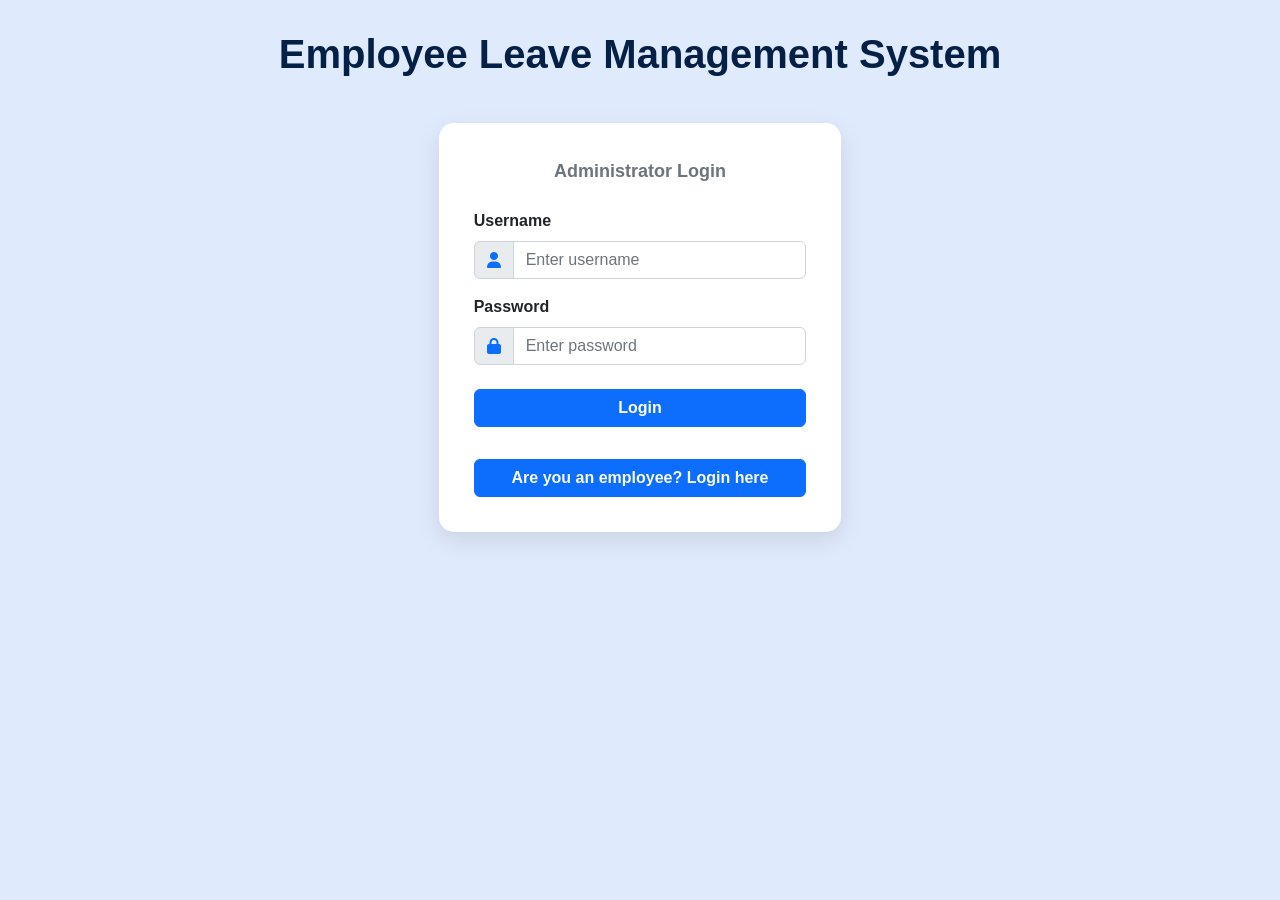
<file: index.html>
<!DOCTYPE html>
<html lang="en">
<head>
    <meta charset="UTF-8">
    <meta name="viewport" content="width=device-width, initial-scale=1.0">
    <title>Admin Login</title>
    <link rel="stylesheet" href="css/all.min.css">
    <link rel="stylesheet" href="css/bootstrap.min.css">
    <link rel="stylesheet" href="css/adminlogin.css">
</head>
<body>
    <div class="container-fluid login-page">
        <h1 class="project-title">Employee Leave Management System</h1>
        <div class="row justify-content-center">
            <div class="col-xl-4 col-lg-5 col-md-7 col-sm-10">
                <div class="login-card">
                    <div class="text-center mb-4">
                        <p class="text-muted admin-text">Administrator Login</p>
                    </div>
                    
                    <form method="POST">
                        <div class="mb-3">
                            <label class="form-label fw-bold">Username</label>
                            <div class="input-group">
                                <span class="input-group-text">
                                    <i class="fa-solid fa-user icon"></i>
                                </span>
                                <input type="text" class="form-control" name="adminuname" placeholder="Enter username" required>
                            </div>
                        </div>
                        <div class="mb-4">
                            <label class="form-label fw-bold">Password</label>
                            <div class="input-group">
                                <span class="input-group-text">
                                    <i class="fa-solid fa-lock icon"></i>
                                </span>
                                <input type="password" class="form-control" name="adminpass" placeholder="Enter password" required>
                            </div>
                        </div>
                        <button type="submit" class="btn btn-primary w-100 mb-3 fw-bold">Login</button>
                        
                        <div class="text-center mt-3">
                            <a href="employee_login.html" class="text-decoration-none text-light btn btn-primary w-100 fw-bold">
                                <span>Are you an employee?</span>
                                Login here
                            </a>
                        </div>
                    
                    </form>
                </div>
            </div>
        </div>
    </div>
    
</body> 
</html>
</file>
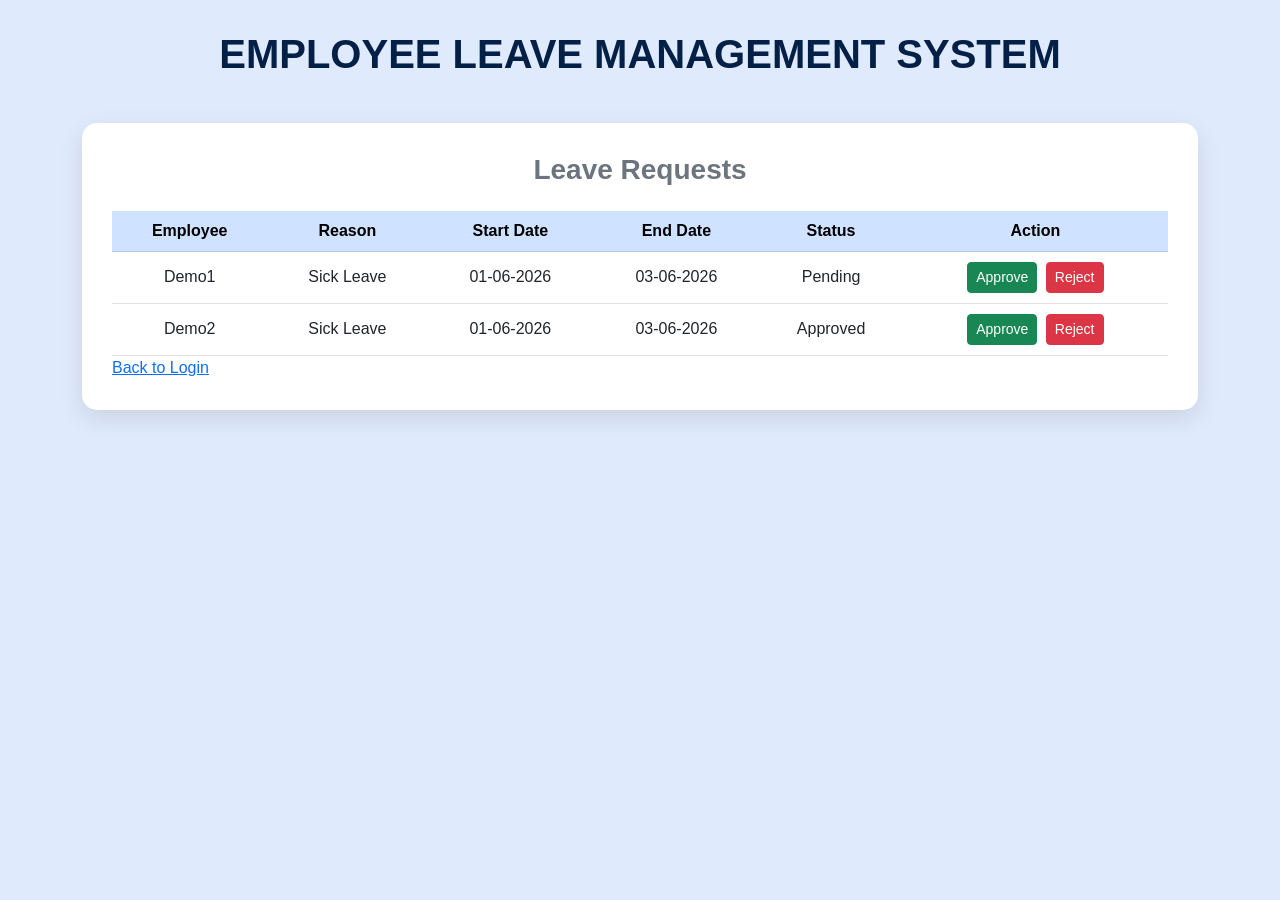
<file: admin_dashboard.html>
<!DOCTYPE html>
<html lang="en">
<head>
    <meta charset="UTF-8">
    <meta name="viewport" content="width=device-width, initial-scale=1.0">
    <title>Leave List</title>
    <link rel="stylesheet" href="css/all.min.css">
    <link rel="stylesheet" href="css/bootstrap.min.css">
    <link rel="stylesheet" href="css/admindashboard.css">
</head>
<body>
    <div class="container">
        <h1 class="project-title">EMPLOYEE LEAVE MANAGEMENT SYSTEM</h1>
        <div class="card dashboard-card">
            <div class="card-body">
                <h3 class="text-center mb-4 fe-bold text-muted">Leave Requests</h3>
                <div class="table-responsive">
                    <table class="table table-hover">
                        <thead class="table-primary">
                            <tr>
                                <th>Employee</th>
                                <th>Reason</th>
                                <th>Start Date</th>
                                <th>End Date</th>
                                <th>Status</th>
                                <th>Action</th>
                            </tr>
                        </thead>
                        <tbody>
                            <tr>
                                <td>Demo1</td>
                                <td>Sick Leave</td>
                                <td>01-06-2026</td>
                                <td>03-06-2026</td>
                                <td><span class="text-dark">Pending</span></td>
                                <td>
                                    <a href="#" class="btn btn-success btn-sm">Approve</a>
                                    <a href="#" class="btn btn-danger btn-sm">Reject</a>
                                </td>
                            </tr>

                            <tr>
                                <td>Demo2</td>
                                <td>Sick Leave</td>
                                <td>01-06-2026</td>
                                <td>03-06-2026</td>
                                <td><span class="text-dark">Approved</span></td>
                                <td>
                                    <a href="#" class="btn btn-success btn-sm">Approve</a>
                                    <a href="#" class="btn btn-danger btn-sm">Reject</a>
                                </td>
                            </tr>
                        </tbody>
                    </table>
                    <a href="index.html">Back to Login</a>
                </div>
            </div>
        </div>
    </div>

</body>
</html>
</file>
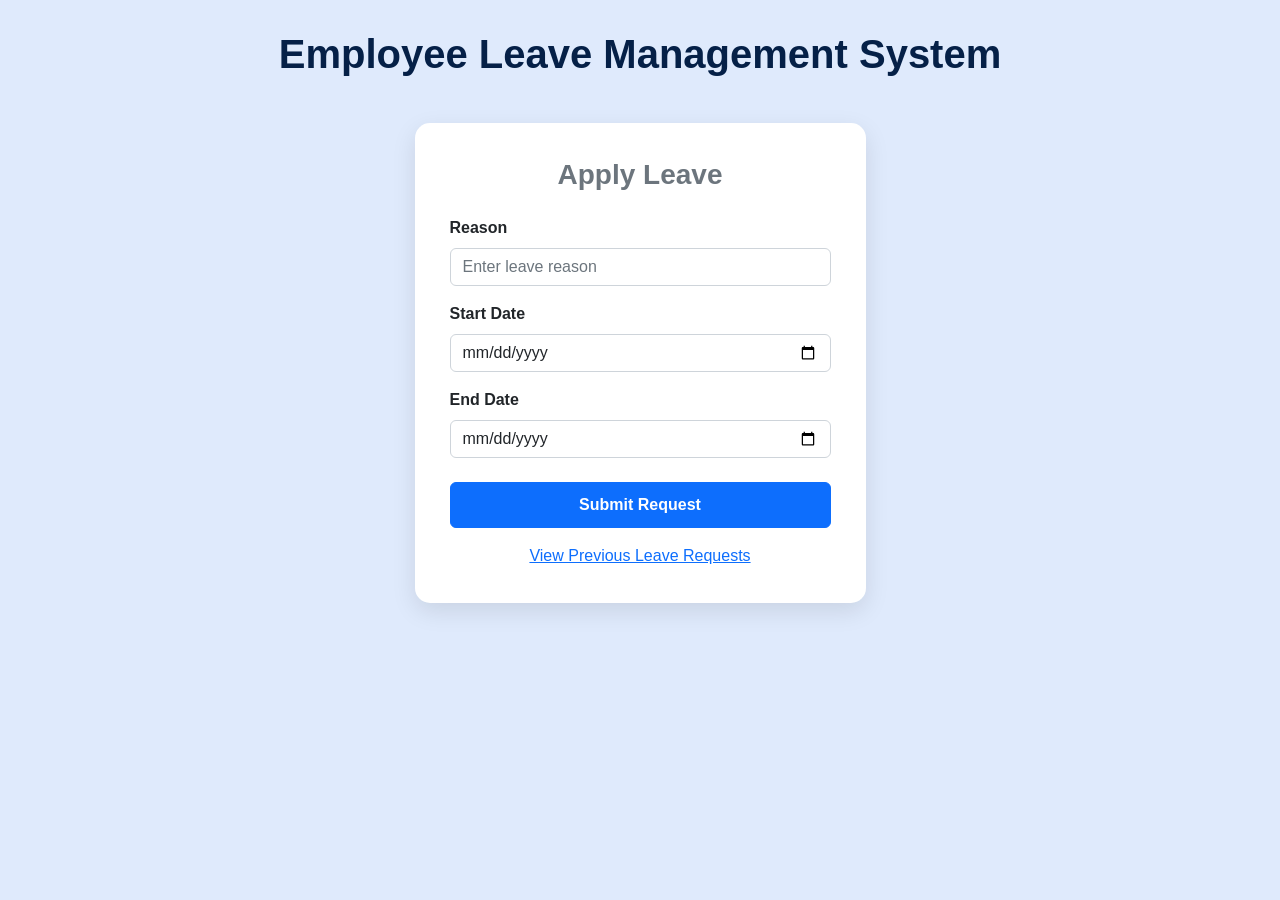
<file: apply_leave.html>
<!DOCTYPE html>
<html lang="en">
<head>
    <meta charset="UTF-8">
    <meta name="viewport" content="width=device-width, initial-scale=1.0">
    <title>Apply For Leave</title>
    <link rel="stylesheet" href="css/all.min.css">
    <link rel="stylesheet" href="css/bootstrap.min.css">
    <link rel="stylesheet" href="css/applyleave.css">
</head>
<body>
    <div class="container">
        <h1 class="project-title">Employee Leave Management System</h1>
        <div class="row justify-content-center">
            <div class="col-lg-5 col-md-7 col-sm-10">
                <div class="card apply-card">
                    <div class="card-body">
                        <h3 class="text-center mb-4 fw-bold text-muted">Apply Leave</h3>
                        
                        <form method="POST">
                            <div class="mb-3">
                                <label class="form-label fw-bold">Reason</label>
                                <input type="text" class="form-control" name="reason" placeholder="Enter leave reason" required>
                            </div>
                            <div class="mb-3">
                                <label class="form-label fw-bold">Start Date</label>
                                <input type="date" class="form-control" name="startdate" required>
                            </div>
                            <div class="mb-4">
                                <label class="form-label fw-bold">End Date</label>
                                <input type="date" class="form-control" name="enddate" required>
                            </div>
                            <button class="btn btn-primary w-100 fw-bold">Submit Request</button>
                            <div class="text-center mt-3">
                                <a href="employee_dashboard.html">View Previous Leave Requests</a>
                            </div>
                        </form>
                    </div>
                </div>
            </div>
        </div>
    </div>

</body>
</html>
</file>
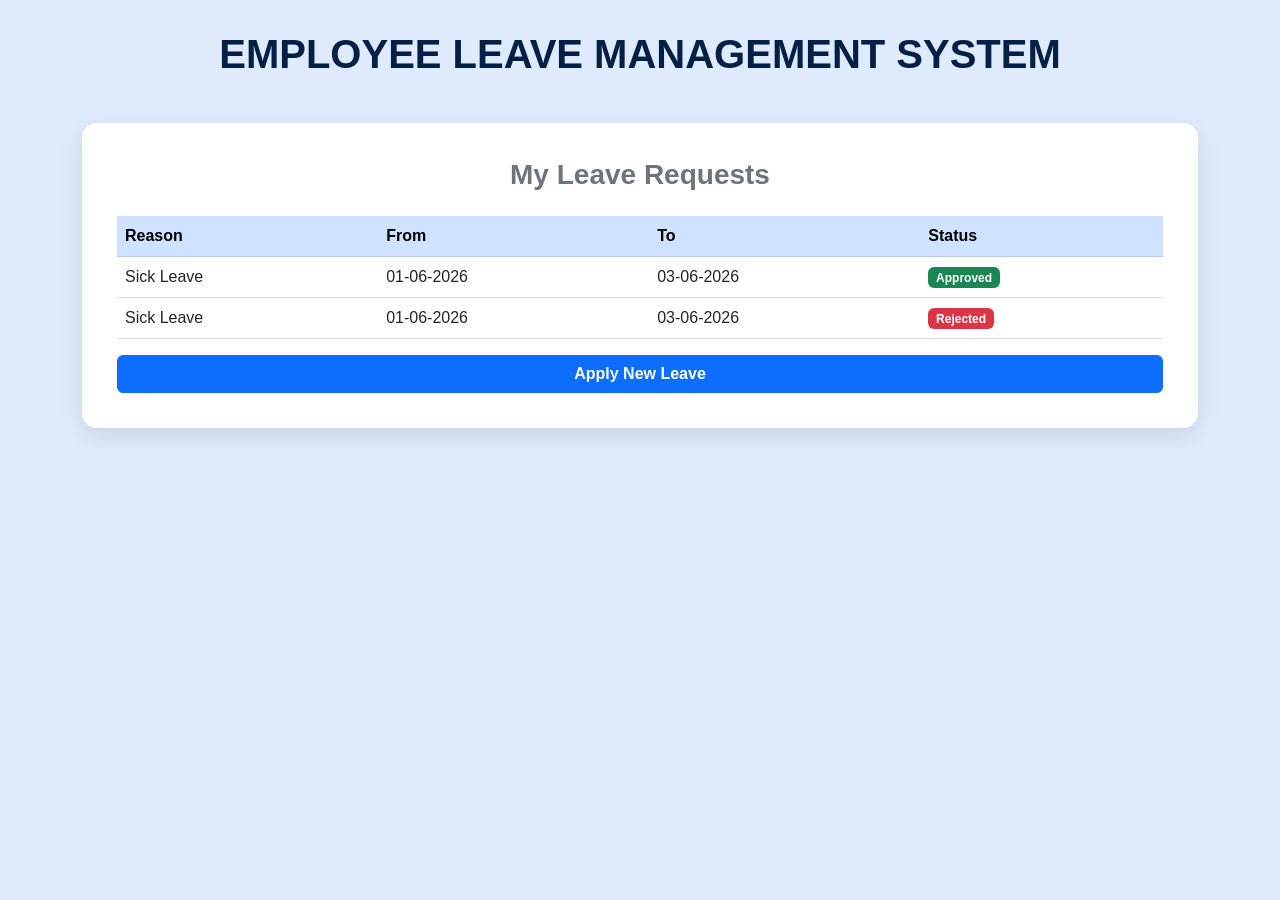
<file: employee_dashboard.html>
<!DOCTYPE html>
<html lang="en">
<head>
    <meta charset="UTF-8">
    <meta name="viewport" content="width=device-width, initial-scale=1.0">
    <title>Apply For Leave</title>
    <link rel="stylesheet" href="css/all.min.css">
    <link rel="stylesheet" href="css/bootstrap.min.css">
    <link rel="stylesheet" href="css/employeedashboard.css">
</head>
<body>
    <div class="container">
        <h1 class="project-title">EMPLOYEE LEAVE MANAGEMENT SYSTEM</h1>
        <div class="card leave-card">
            <div class="card-body">
                <h3 class="text-center mb-4 fw-bold text-muted">My Leave Requests</h3>
                <div class="table-responsive">
                    <table class="table table-hover">
                        <thead class="table-primary">
                            <tr>
                                <th>Reason</th>
                                <th>From</th>
                                <th>To</th>
                                <th>Status</th>
                            </tr>
                        </thead>
                        <tbody>
                            <tr>
                                <td>Sick Leave</td>
                                <td>01-06-2026</td>
                                <td>03-06-2026</td>
                                <td><span class="badge bg-success">Approved</span></td>
                            </tr>
                            <tr>
                                <td>Sick Leave</td>
                                <td>01-06-2026</td>
                                <td>03-06-2026</td>
                                <td><span class="badge bg-danger">Rejected</span></td>
                            </tr>
                        </tbody>
                    </table>
                </div>
                
                <div class="d-grid mt-3 w-100">
                    <a href="apply_leave.html" class="btn btn-primary fw-bold"> Apply New Leave</a>
                </div>
            </div>
        </div>
    </div>

</body>
</html>
</file>
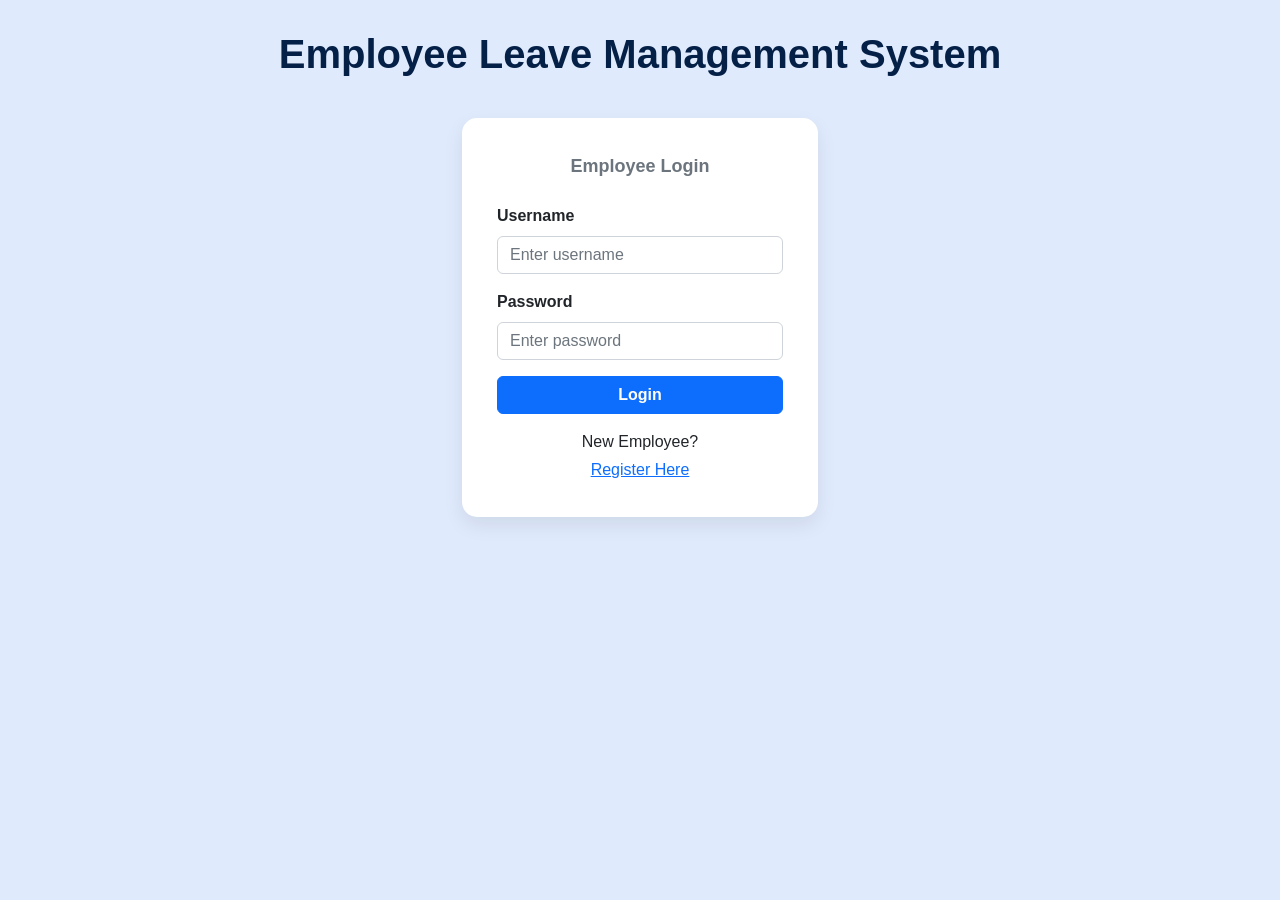
<file: employee_login.html>
<!DOCTYPE html>
<html lang="en">
<head>
    <meta charset="UTF-8">
    <meta name="viewport" content="width=device-width, initial-scale=1.0">
    <title>Employee Login</title>
    <link rel="stylesheet" href="css/all.min.css">
    <link rel="stylesheet" href="css/bootstrap.min.css">
    <link rel="stylesheet" href="css/employeelogin.css">
</head>
<body>
    <div class="container">
    <h1 class="project-title">Employee Leave Management System</h1>
    <div class="row justify-content-center">
        <div class="col-lg-4 col-md-6 col-sm-10">
            <div class="login-card">
                <div class="text-center text-muted emplogin mb-4">
                    <p>Employee Login</p>
                </div>
                
                <form method="POST">
                    <div class="mb-3">
                        <label class="form-label fw-bold">Username</label>
                        <input type="text" class="form-control" name="emplynuname" placeholder="Enter username" required>
                    </div>
                    <div class="mb-3">
                        <label class="form-label fw-bold">Password</label>
                        <input type="password" class="form-control" name="emplypass" placeholder="Enter password" required>
                    </div>
                    
                    <button type="submit" class="btn btn-primary w-100">Login</button>

                    <div class="text-center mt-3">
                        <p class="mb-1"> New Employee?</p>
                        <a href="employee_register.html">Register Here</a>
                    </div>
                </form>
            </div>
        </div>
    </div>
    </div>

</body>
</html>
</file>
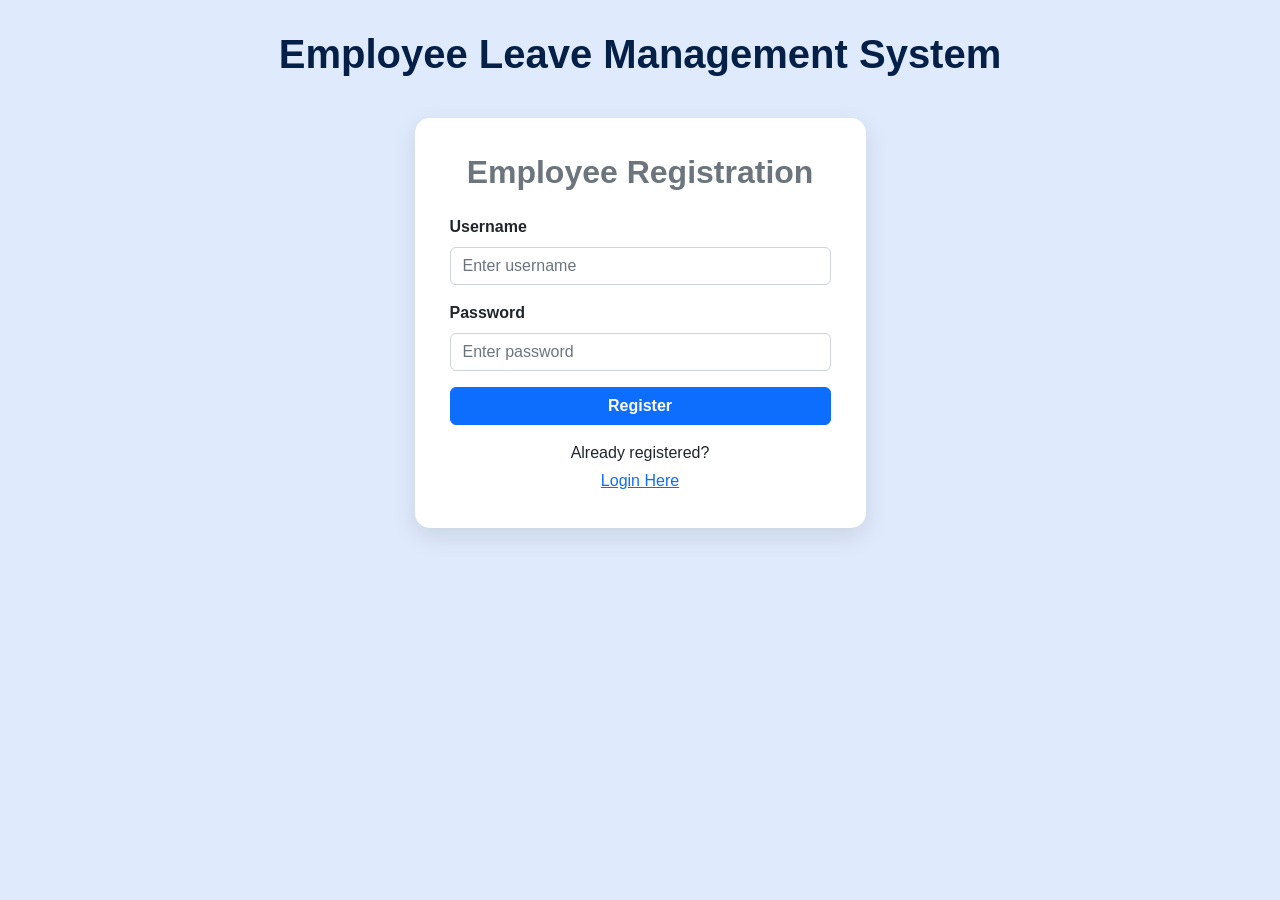
<file: employee_register.html>
<!DOCTYPE html>
<html lang="en">
<head>
    <meta charset="UTF-8">
    <meta name="viewport" content="width=device-width, initial-scale=1.0">
    <title>Employee Login</title>
    <link rel="stylesheet" href="css/all.min.css">
    <link rel="stylesheet" href="css/bootstrap.min.css">
    <link rel="stylesheet" href="css/employeeregister.css">
</head>
<body>
    <div class="container">
        <h1 class="project-title">Employee Leave Management System</h1>
        <div class="row justify-content-center">
            <div class="col-lg-5 col-md-6 col-sm-10">
                <div class="register-card">
                    <div class="text-center">
                        <h2 class="text-muted fw-bold pb-3">Employee Registration</h2>
                    </div>
                    
                    <form method="POST">
                        <div class="mb-3">
                            <label class="form-label fw-bold">Username</label>
                            <input type="text" name="username" class="form-control" placeholder="Enter username" required>
                        </div>
                        <div class="mb-3">
                            <label class="form-label fw-bold">Password</label>
                            <input type="password" name="password" class="form-control" placeholder="Enter password" required>
                        </div>
                        
                        <button type="submit" class="btn btn-primary w-100 fw-bold">Register</button>
                        <div class="text-center mt-3">
                            <p class="mb-1">Already registered?</p>
                            <a href="employee_login.html">Login Here</a>
                        </div>
                    
                    </form>
                </div>
            </div>
        </div>
    </div>

</body>
</html>
</file>
<file: css/adminlogin.css>
body{
    background:#dfeafc;
    font-family:'Segoe UI',sans-serif;
    min-height:100vh;
}

.project-title{
    text-align:center;
    font-weight:bold;
    color:#052047;
    padding:30px 15px;
    margin-bottom:10px;
}

.admin-text{
    font-size: large;
    font-weight: bold;
}

.login-card{
    background:white;
    padding:35px;
    border-radius:15px;
    box-shadow:0 8px 25px rgba(0,0,0,0.1);
    margin-top:5px;
}

input:hover{
    border-color: #0d6efd;
}

.icon{
    color:#0d6efd;
}

@media(max-width:768px){

    .project-title{
        font-size:1.8rem;
        margin-bottom:10px;
    }

    .login-card{
        padding:25px;
    }
}

@media(max-width:576px){

    .project-title{
        font-size:1.4rem;
    }
}
</file>
<file: css/admindashboard.css>
body{
    background:#dfeafc;
    font-family:'Segoe UI',sans-serif;
    min-height:100vh;
}

.project-title{
    text-align:center;
    font-weight:bold;
    color:#052047;
    padding:30px 15px;
    margin-bottom:15px;
}

.dashboard-card{
    border:none;
    border-radius:15px;
    box-shadow:0 8px 25px rgba(0,0,0,0.1);
}

.card-body{
    padding:30px;
}

h3{
    color:#052047;
    font-weight:bold;
}

.table{
    margin-bottom:0;
}

th{
    text-align:center;
}

td{
    text-align:center;
    vertical-align:middle;
}

.btn-sm{
    margin:2px;
}

@media(max-width:768px){

    .project-title{
        font-size:1.8rem;
    }

    .card-body{
        padding:20px;
    }
}

@media(max-width:576px){

    .project-title{
        font-size:1.4rem;
    }
}
</file>
<file: css/applyleave.css>
body{
    background:#dfeafc;
    font-family:'Segoe UI',sans-serif;
    min-height:100vh;
}

.project-title{
    text-align:center;
    font-weight:bold;
    color:#052047;
    padding:30px 15px;
    margin-bottom:15px;
}

.apply-card{
    border:none;
    border-radius:15px;
    box-shadow:0 8px 25px rgba(0,0,0,0.1);
}

.card-body{
    padding:35px;
}

h3{
    color:#052047;
    font-weight:bold;
}

.form-label{
    font-weight:bold;
}

input:hover{
    border-color:#0d6efd;
}


.btn-primary{
    padding:10px;
}

@media(max-width:768px){

    .project-title{
        font-size:1.8rem;
    }

    .card-body{
        padding:25px;
    }
}

@media(max-width:576px){

    .project-title{
        font-size:1.4rem;
    }
}
</file>
<file: css/employeedashboard.css>
body{
    background:#dfeafc;
    font-family:'Segoe UI',sans-serif;
    min-height:100vh;
}

.project-title{
    text-align:center;
    font-weight:bold;
    color:#052047;
    padding:30px 15px;
    margin-bottom:15px;
}

.leave-card{
    border:none;
    border-radius:15px;
    box-shadow:0 8px 25px rgba(0,0,0,0.1);
}

.card-body{
    padding:35px;
}

.table{
    margin-bottom:0;
}

@media(max-width:576px){

    .project-title{
        font-size:1.4rem;
    }

    .card-body{
        padding:20px;
    }
}
</file>
<file: css/employeelogin.css>
body{
    background:#dfeafc;
    font-family:'Segoe UI',sans-serif;
    min-height:100vh;
}

.project-title{
    text-align:center;
    font-weight:bold;
    color:#052047;
    padding:30px 15px;
    margin-bottom:10px;
}

.emplogin{
    font-size: large;
    font-weight: bold;
}

.login-card{
    background:white;
    padding:35px;
    border-radius:15px;
    box-shadow:0 8px 20px rgba(0,0,0,0.08);
}


input:hover{
    border-color: #0d6efd;
}

.icon{
    color:#0d6efd;
}

.icon-circle{
    width:70px;
    height:70px;
    background:#198754;
    color:white;
    border-radius:50%;
    margin:0 auto 15px;

    display:flex;
    align-items:center;
    justify-content:center;

    font-size:28px;
}

.form-label{
    font-weight:bold;
}

.btn{
    font-weight:bold;
}

@media(max-width:576px){

    body{
        padding-top:30px;
    }

    .project-title{
        font-size:1.5rem;
    }

    .login-card{
        padding:25px;
    }

}
</file>
<file: css/employeeregister.css>
body{
    background:#dfeafc;
    font-family:'Segoe UI',sans-serif;
    min-height:100vh;
}

.project-title{
    text-align:center;
    font-weight:bold;
    color:#052047;
    padding:30px 15px;
    margin-bottom:10px;
}

.register-card{
    background:white;
    padding:35px;
    border-radius:15px;
    box-shadow:0 8px 25px rgba(0,0,0,0.1);
}


.form-label{
    font-weight:bold;
}

input:hover{
    border-color:#0d6efd;
}


@media(max-width:768px){

    .project-title{
        font-size:1.8rem;
    }

    .register-card{
        padding:25px;
    }
}

@media(max-width:576px){

    .project-title{
        font-size:1.4rem;
    }
}
</file>
